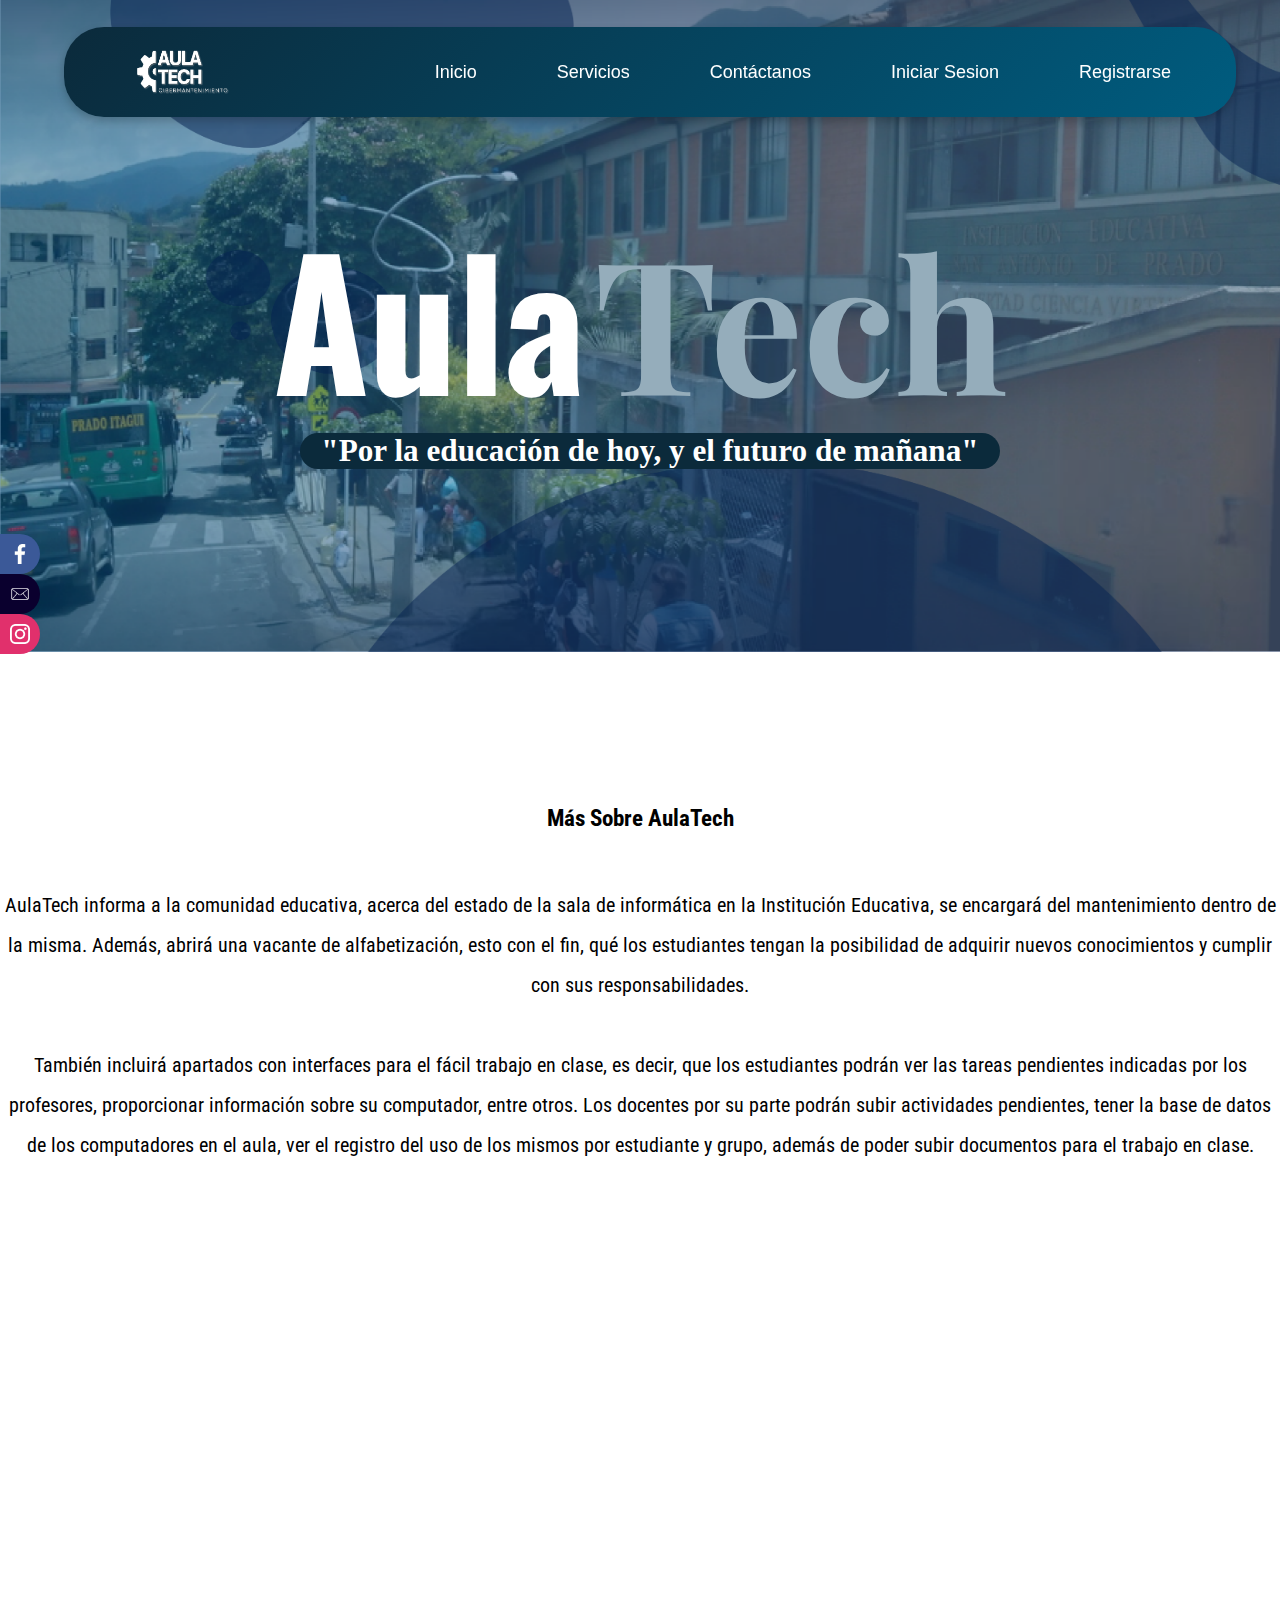
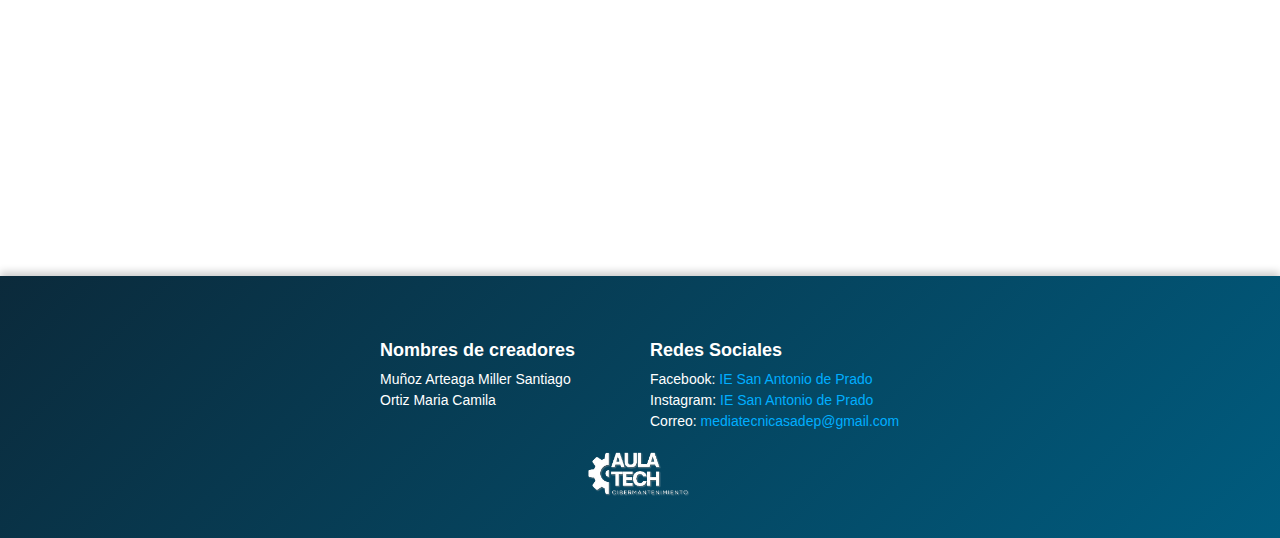
<file: index.html>
<!DOCTYPE html>
<html lang="es">

<head>
    <meta charset="UTF-8">
    <meta name="viewport" content="width=device-width, initial-scale=1.0">
    <title>AulaTech</title>
    <link rel="stylesheet" href="inicio/inicio.css">
    <script src="inicio/inicio.js"></script>
    <link rel="shortcut icon" href="imagenes/Logo1.png" type="image/x-icon">
</head>

<body>
    <header>
        <div class="logo-nombre">
            <img src="imagenes/Logo1.png" alt="Logo" class="logo">
        </div>
        <nav class="navbar hidden" id="navbar">
            <ul class="menu">
                <li><a href="inicio/index.html">Inicio</a></li>
                <li><a href="inicio/servicios.html">Servicios</a></li>
                <li><a href="inicio/contactanos.php">Contáctanos</a></li>
                <li><a href="inicio/iniciosesion.php">Iniciar Sesion</a></li>
                <li><a href="inicio/registrarse.html">Registrarse</a></li>
            </ul>
        </nav>
        <img src="imagenes/menu.png" alt="NavBar" class="menuH show" id="menuH">
    </header>
    <main>
        <div class="section">
            <div class="container_principal">
                <h1>
                    <span class="titulo">Aula</span>
                    <span class="titulo-1">Tech</span>
                </h1>
                <div class="texto-slogan">
                    <h2>"Por la educación de hoy, y el futuro de mañana"</h2>
                </div>
            </div>
        </div>

        <div class="cuerpo">
            <br><br><br>
            <h3 class="aulatech">Más Sobre AulaTech</h3>
            <p>AulaTech informa a la comunidad educativa, acerca del estado de la sala de informática en la Institución
                Educativa, se encargará del mantenimiento dentro de la misma. Además, abrirá
                una vacante de alfabetización, esto con el fin, qué los estudiantes
                tengan la posibilidad de adquirir nuevos conocimientos y cumplir con sus responsabilidades. </p>
            <p>También incluirá apartados con interfaces para el fácil trabajo en clase, es decir, que los estudiantes
                podrán ver las tareas pendientes indicadas por los profesores, proporcionar información sobre su
                computador, entre otros. Los docentes por su parte podrán subir actividades pendientes, tener la base de
                datos de los computadores en el aula, ver el registro del uso de los mismos por estudiante y grupo,
                además de poder subir documentos para el trabajo en clase. </p>
        </div>

        <div class="imagenes-textos">
            <div class="imagen-texto">
                <img src="imagenes/Sede1.jpg" alt="Imagen 1">
                <p class="texto-color1">Vacante de alfabetización: Este servicio incluye la
                    limpieza y revisión regular de los equipos de la sala de informática.
                </p>
                <p class="texto-blanco1">La limpieza y revisión regular de los computadores es fundamental para
                    optimizar su rendimiento y prolongar la vida útil del hardware.
                </p>
            </div>
            <div class="imagen-texto">
                <img src="imagenes/Sede2.jpg" alt="Imagen 2">
                <p class="texto-color1">Disponibilidad de la sala de cómputo: Este servicio
                    consiste en llevar un registro de horarios.
                </p>
                <p class="texto-blanco1">Se hará una tabla de horarios, usos del aula de informática y de
                    proporcionar unas fechas de disponibilidad de la misma.
                </p>
            </div>
        </div>
        <div class="social-media hidden">
            <a href="https://www.facebook.com/share/K4UHXvcXzuzLEsnT/?mibextid=LQQJ4d" class="social-icon facebook"
                target="_blank" aria-label="Facebook">
                <img src="imagenes/Icono-Facebook.png" alt="Icono-Facebook">
            </a>
            <a href="https://www.gmail.com" class="social-icon gmail" target="_blank" aria-label="Gmail">
                <img src="imagenes/Icono-Correo.png" alt="Icono-Correo">
            </a>
            <a href="https://www.instagram.com/i.e.sadep?igsh=MWYzaGJtemxzZXN5aQ==" class="social-icon instagram"
                target="_blank" aria-label="Instagram">
                <img src="imagenes/Icono-Instagram.png" alt="Icono-Instagram">
            </a>
        </div>
    </main>
    <footer>
        <div class="footer-content">
            <div class="footer-info">
                <div class="footer-section">
                    <h4>Nombres de creadores</h4>
                    <p>Muñoz Arteaga Miller Santiago</p>
                    <p>Ortiz Maria Camila</p>
                </div>
                <div class="footer-section">
                    <h4>Redes Sociales</h4>
                    <p>Facebook: <a href="https://www.facebook.com/share/K4UHXvcXzuzLEsnT/?mibextid=LQQJ4d"
                            target="_blank">IE San Antonio de Prado</a></p>
                    <p>Instagram: <a href="https://www.instagram.com/i.e.sadep?igsh=MWYzaGJtemxzZXN5aQ=="
                            target="_blank">IE San Antonio de Prado</a></p>
                    <p>Correo: <a href="https://wwww.gmail.com" target="_blank">mediatecnicasadep@gmail.com</a></p>
                </div>
            </div>
            <div class="footer-logo">
                <img src="imagenes/Logo1.png" alt="Logo" class="footer-logo-img">
            </div>
        </div>
    </footer>

    <script>
        document.addEventListener('DOMContentLoaded', () => {
            const menuH = document.getElementById("menuH");
            const navbar = document.getElementById("navbar");

            if (menuH) {
                menuH.addEventListener("click", () => {
                    navbar.classList.toggle("hidden");
                    navbar.classList.toggle("show");

                    if (navbar.classList.contains("show")) {
                        menuH.src = "imagenes/Icono-Cancelar.png";
                    } else {
                        menuH.src = "imagenes/menu.png";
                    }
                });
            }
        });
    </script>

</body>

</html>
</file>
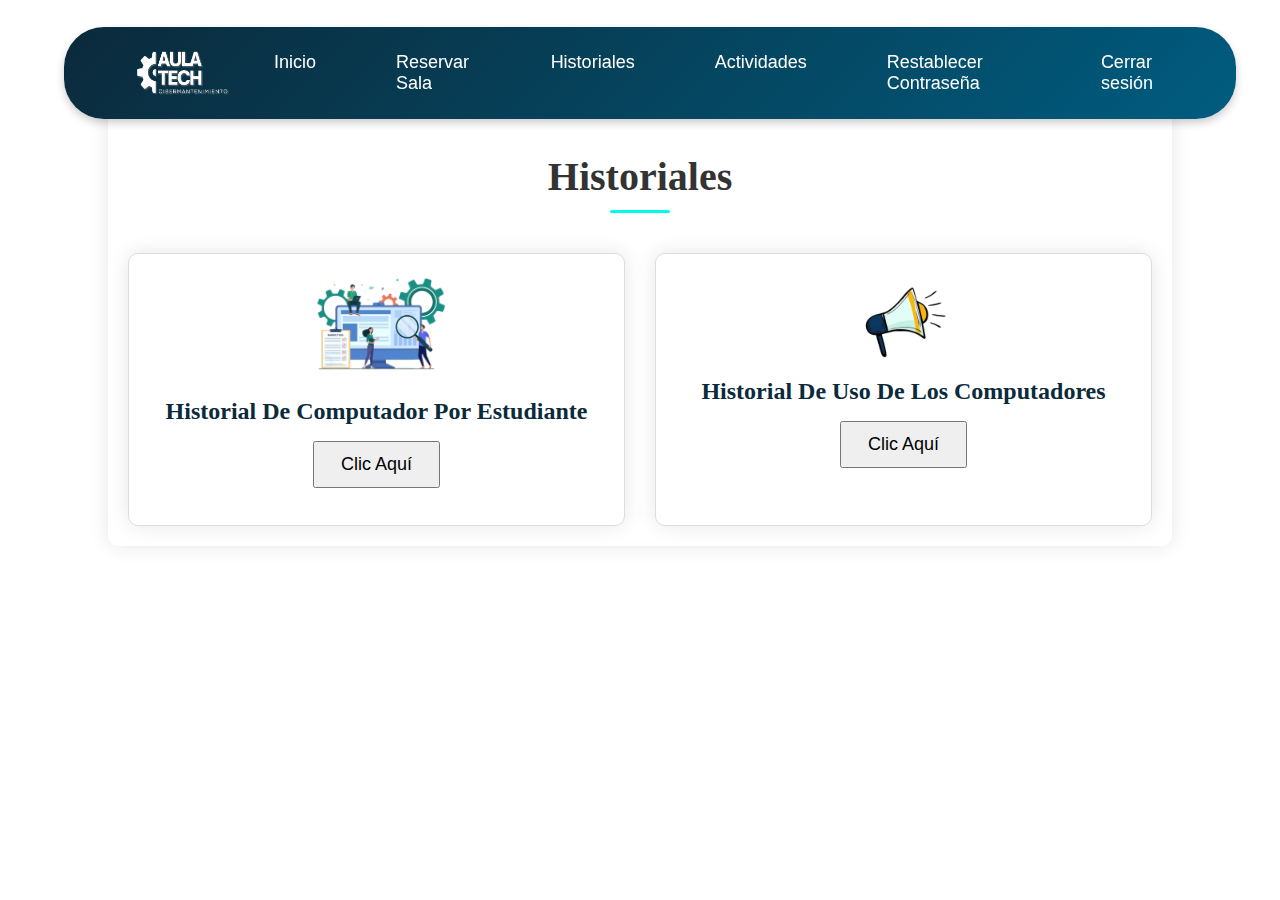
<file: docente/historiales.html>
<!DOCTYPE html>
<html lang="en">
<head>
    <meta charset="UTF-8">
    <meta name="viewport" content="width=device-width, initial-scale=1.0">
    <title>Docente</title>
    <link rel="stylesheet" href="../inicio/servicios.css">
    <script src="../inicio/inicio.js"></script>
    <link rel="shortcut icon" href="../imagenes/Logo1.png" type="image/x-icon">
</head>
<body>
    <header>
        <div class="logo-nombre">
            <img src="../imagenes/Logo1.png" alt="Logo" class="logo">
        </div>
        <nav class="navbar hidden" id="navbar">
            <ul class="menu">
                <li><a href="InterfazDocente.php">Inicio</a></li>
                <li><a href="">Reservar Sala</a></li>
                <li><a href="historiales.html">Historiales</a></li>
                <li><a href="actividadesPendientes.php">Actividades</a></li>
                <li><a href="restablecerContrasenaD.php">Restablecer Contraseña</a></li>
                <li><a href="../otros/logout.php" id="logout">Cerrar sesión</a></li>
            </ul>
        </nav>
        <img src="../imagenes/menu.png" alt="NavBar" class="menuH show" id="menuH">
    </header>
    <main>
        <h2>Historiales</h2>
        <div class="service-container">
            <div class="service-card">
                <div class="icon"><img src="../imagenes/Mantenimiento.png" alt="Mantenimiento Icono"></div>
                <h3>Historial De Computador Por Estudiante</h3>
                <p>
                    <button><a href="estudiantes-por-equipo.php">Clic Aquí</a></button>
                </p>
            </div>
            <div class="service-card">
                <div class="icon-1"><img src="../imagenes/Vacantes.png" alt="Alfabetización Icono"></div>
                <h3>Historial De Uso De Los Computadores</h3>
                <p>
                    <button><a href="computadoresUsados1.php">Clic Aquí</a></button>
                </p>
            </div>
        </div>
    </main>
</body>
</html>
</file>
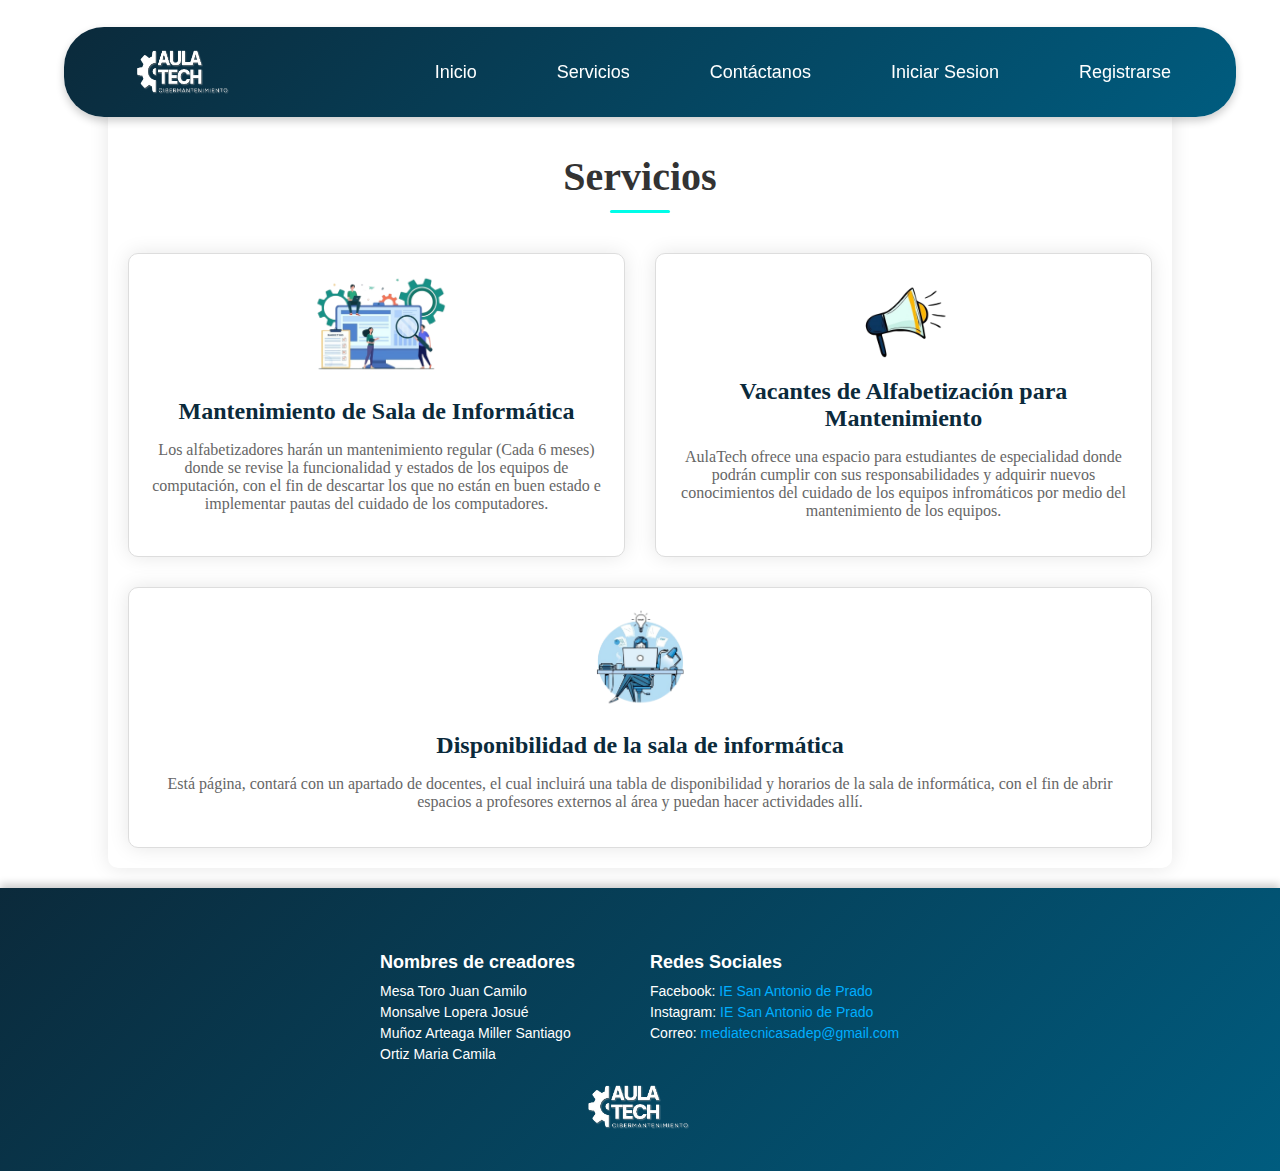
<file: inicio/servicios.html>
<!DOCTYPE html>
<html lang="es">

<head>
    <meta charset="UTF-8">
    <meta name="viewport" content="width=device-width, initial-scale=1.0">
    <title>Servicios</title>
    <link rel="stylesheet" href="servicios.css">
    <script src="inicio.js"></script>
    <script src="../otros/carrusel.js"></script>
    <link rel="shortcut icon" href="../imagenes/Logo1.png" type="image/x-icon">
</head>

<body>
    <header>
        <div class="logo-nombre">
            <img src="../imagenes/Logo1.png" alt="Logo" class="logo">
        </div>
        <nav class="navbar hidden" id="navbar">
            <ul class="menu">
                <li><a href="../index.html">Inicio</a></li>
                <li><a href="servicios.html">Servicios</a></li>
                <li><a href="contactanos.php">Contáctanos</a></li>
                <li><a href="iniciosesion.php">Iniciar Sesion</a></li>
                <li><a href="registrarse.html">Registrarse</a></li>
            </ul>
        </nav>
        <img src="../imagenes/menu.png" alt="NavBar" class="menuH show" id="menuH">
    </header>
    <main>
        <h2>Servicios</h2>
        <div class="service-container">
            <div class="service-card">
                <div class="icon"><img src="../imagenes/Mantenimiento.png" alt="Mantenimiento Icono"></div>
                <h3>Mantenimiento de Sala de Informática</h3>
                <p>Los alfabetizadores harán un mantenimiento regular (Cada 6 meses) donde se revise la funcionalidad y
                    estados de los equipos de computación, con el fin de descartar los que no están en buen estado e
                    implementar pautas del cuidado de los computadores.</p>
            </div>
            <div class="service-card">
                <div class="icon-1"><img src="../imagenes/Vacantes.png" alt="Alfabetización Icono"></div>
                <h3>Vacantes de Alfabetización para Mantenimiento</h3>
                <p>AulaTech ofrece una espacio para estudiantes de especialidad donde podrán cumplir con sus
                    responsabilidades y adquirir nuevos conocimientos del cuidado de los equipos infromáticos por medio
                    del mantenimiento de los equipos.</p>
            </div>
            <div class="service-card">
                <div class="icon"><img src="../imagenes/Computadores.png" alt="Préstamo Icono"></div>
                <h3>Disponibilidad de la sala de informática</h3>
                <p>Está página, contará con un apartado de docentes, el cual incluirá una tabla de disponibilidad y
                    horarios de la sala de informática, con el fin de abrir espacios a profesores externos al área y
                    puedan hacer actividades allí.</p>
            </div>
        </div>
    </main>
    <footer>
        <div class="footer-content">
            <div class="footer-info">
                <div class="footer-section">
                    <h4>Nombres de creadores</h4>
                    <p>Mesa Toro Juan Camilo</p>
                    <p>Monsalve Lopera Josué</p>
                    <p>Muñoz Arteaga Miller Santiago</p>
                    <p>Ortiz Maria Camila</p>
                </div>
                <div class="footer-section">
                    <h4>Redes Sociales</h4>
                    <p>Facebook: <a href="https://www.facebook.com/share/K4UHXvcXzuzLEsnT/?mibextid=LQQJ4d" target="_blank">IE San Antonio de Prado</a></p>
                    <p>Instagram: <a href="https://www.instagram.com/i.e.sadep?igsh=MWYzaGJtemxzZXN5aQ==" target="_blank">IE San Antonio de Prado</a></p>
                    <p>Correo: <a href="https://wwww.gmail.com" target="_blank">mediatecnicasadep@gmail.com</a></p>
                </div>
            </div>
            <div class="footer-logo">
                <img src="../imagenes/Logo1.png" alt="Logo" class="footer-logo-img">
            </div>
        </div>
    </footer>
    <script>
        document.addEventListener('DOMContentLoaded', () => {
            const menuH = document.getElementById("menuH");
            const navbar = document.getElementById("navbar");

            if (menuH) { 
                menuH.addEventListener("click", () => {
                    navbar.classList.toggle("hidden"); 
                    navbar.classList.toggle("show");

                    if (navbar.classList.contains("show")) {
                        menuH.src = "../imagenes/Icono-Cancelar.png";
                    } else {
                        menuH.src = "../imagenes/menu.png";
                    }
                });
            }
        });
    </script>
</body>

</html>
</file>
<file: inicio/inicio.css>
@import url('https://fonts.googleapis.com/css2?family=Baskervville+SC&family=Oswald:wght@200..700&family=Playfair+Display:ital,wght@0,400..900;1,400..900&display=swap');
@import url('https://fonts.googleapis.com/css2?family=Baskervville+SC&family=Playfair+Display:ital,wght@0,400..900;1,400..900&display=swap" rel="stylesheet');
@import url('https://fonts.googleapis.com/css2?family=Roboto+Condensed:ital,wght@0,100..900;1,100..900&display=swap');

body {
    margin: 0;
    color: #000000;
    display: flex;
    flex-direction: column;
    position: relative;
}

.section {
    background-repeat: no-repeat;
    background-image: url(../imagenes/FondoPrincipal-01.png);
    background-size: 100% 100%;
    height: 41em;
    margin-top: -2%;
}

header {
    background: linear-gradient(135deg, #0b2a3b, #005c7f);
    color: #ffffff;
    padding: 15px 10px;
    position: fixed;
    width: 90%;
    top: 3%;
    left: 5%;
    display: flex;
    align-items: center;
    justify-content: space-between;
    box-shadow: 0 4px 8px rgba(0,0,0,0.2);
    z-index: 9999;
    transition: background-color 0.3s;
    border-radius: 40px;
}

.logo-nombre {
    display: flex;
    align-items: center;
    position: relative;
}

.logo {
    height: 60px;
    width: 100px;
    margin-left: 60px;
    border-radius: 8px;
    transition: transform 0.3s, filter 0.3s;
}

.logo:hover {
    transform: scale(1.1);
    filter: brightness(1.2);
}

.navbar {
    display: flex;
    justify-content: flex-end;
    margin-right: 15px;
    width: 100%;
}

.menu {
    list-style: none;
    margin: 0;
    padding: 0;
    display: flex;
}

.menu li {
    margin: 0 20px;
}

.menu a {
    position: relative;
    display: block;
    padding: 10px 20px;
    font-size: 18px;
    font-family: 'Arial', sans-serif;
    color: #ffffff;
    text-decoration: none;
    border-radius: 20px;
    transition: background-color 0.3s, color 0.3s, transform 0.3s, box-shadow 0.3s;
    overflow: hidden;
}

.menu a::before {
    content: '';
    position: absolute;
    left: 50%;
    bottom: 0;
    width: 0;
    height: 3px;
    background: #00f5e0;
    transition: width 0.3s, left 0.3s;
    transform: translateX(-50%);
}

.menu a:hover::before {
    width: 100%;
    left: 0;
}

.menu a:hover {
    color: #00f5e0;
    transform: scale(1.05);
    box-shadow: 0 6px 12px rgba(0,0,0,0.3);
    background-color: rgba(0,0,0,0.1);
}

header.scrolled {
    background: linear-gradient(135deg, #004d6e, #002d3a);
}

h1 {
    align-items: center;
    justify-content: center;
    text-align: center;
}

.cuerpo h2{
    font-size: 32px;
    font-family: "Roboto Condensed", sans-serif;
    color: #003366;
    text-align: center;
    font-weight: bold;
    margin-bottom: 20px;
    text-transform: uppercase;
}

.titulo {
    font-size: 175px;
    font-family: 'Oswald', Arial, sans-serif;
    color: rgb(255, 255, 255);
}

.titulo:hover {
    color: rgb(149, 173, 187);
    transform: scale(1.1);
}

.imagen-texto img, .imagen-texto p {
    opacity: 0;
    transform: translateY(20px);
    transition: opacity 0.5s ease, transform 0.5s ease;
}

.imagen-texto img.show, .imagen-texto p.show {
    opacity: 1;
    transform: translateY(0);
}

.imagen-texto img.show, .imagen-texto p.show, .cuerpo p.show {
    opacity: 1;
    transform: translateY(0);
}

.titulo-1 {
    color: rgb(149, 173, 187);
    font-size: 185px;
    font-family: 'Playfair Display', Helvetica, sans-serif;
    padding-top: 200px;
    display: inline-block;
    animation: bounce 2s infinite;
}

.titulo-1:hover {
    color: rgb(255, 255, 255);
    transform: scale(1.1);
}

@keyframes bounce {

    0%,
    20%,
    50%,
    80%,
    100% {
        transform: translateY(0);
    }

    40% {
        transform: translateY(-30px);
    }

    60% {
        transform: translateY(-15px);
    }
}

.texto-slogan {
    border-radius: 50px;
    margin-top: -40px;
    margin-left: 300px;
    text-align: center;
    width: 700px;
    background-color: #0b2a3b;
    font-size: 1.3em;
    color: #ffffff;
    justify-content: center;
    text-align: center;
}

.titulo-principal {
    color: rgb(0, 53, 83);
    font-size: 3em;
}

.cuerpo {
    flex: 1;
    display: flex;
    flex-direction: column;
    justify-content: center;
    text-align: center;
    font-size: 20px;
    line-height: 2.0;
    font-family: "Roboto Condensed", sans-serif;
}

.imagenes-textos {
    display: flex;
    justify-content: center;
    gap: 20px;
    align-items: center;
    align-content: center;
}

.imagen-texto {
    align-content: center;
    align-items: center;
    text-align: center;
    padding-left: 10px;
    width: 600px;
}

.imagen-texto img {
    width: 300px;
    margin-top: 95px;
}

.texto-color1 {
    color: rgb(1, 21, 32);
    font-size: 24px;
    font-family: "Roboto Condensed", sans-serif;
    line-height: 1.5;
}

.texto-blanco1 {
    color: #000000;
    font-size: 18px;
    font-family: "Roboto Condensed", sans-serif;
    line-height: 1.5;
}

.IniciarSesion {
    display: flex;
    flex-direction: column;
    flex-wrap: wrap;
    justify-content: center;
    align-items: center;
}

.IniciarSesion h2 {
    font-size: 32px;
    font-family: "Roboto Condensed", sans-serif;
    color: #003366;
    text-align: center;
    font-weight: bold;
    margin-bottom: 20px;
    text-transform: uppercase;
}

.btn-ver-mas {
    background-color: #003366;
    color: white;
    padding: 10px 20px;
    text-align: center;
    text-decoration: none;
    display: inline-block;
    font-size: 16px;
    border-radius: 5px;
    border: none;
    transition: background-color 0.3s ease;
    font-family: "Roboto Condensed", sans-serif;
}
  
.btn-ver-mas:hover {
    background-color: #0055a5;
}
  
.social-media {
    position: fixed;
    top: 50%;
    left: 0;
    transform: translateY(70%);
    display: flex;
    flex-direction: column;
    z-index: 1000;
    opacity: 0;
    transition: opacity 0.5s ease;
    animation: bounce 10s infinite;
}

.social-icon {
    display: flex;
    align-items: center;
    justify-content: center;
    width: 40px;
    height: 40px;
    text-decoration: none;
    transition: background-color 0.3s ease;
    border-radius: 0 20px 20px 0;
}

.social-icon:hover{
    transform: scale(1.1);
}

.social-icon img {
    width: 50%;
    height: 50%;
    object-fit: contain;
    filter: invert(100%);
}

.social-icon.facebook {
    background-color: #3b5998;
}

.social-icon.gmail {
    background-color: #0a002e;
}

.social-icon.instagram {
    background-color: #e1306c;
}

.social-media.show {
    opacity: 1;
}

footer {
    background: linear-gradient(135deg, #0b2a3b, #005c7f);
    color: #ffffff;
    padding: 30px 15px;
    text-align: center;
    font-family: 'Arial', sans-serif;
    box-shadow: 0 -4px 8px rgba(0,0,0,0.2);
}

.footer-content {
    max-width: 1200px;
    margin: 0 auto;
    display: flex;
    flex-direction: column;
    align-items: center;
}

.footer-logo-img {
    height: 60px;
    border-radius: 8px;
    transition: transform 0.3s, filter 0.3s;
}

.footer-logo-img:hover {
    transform: scale(1.1);
    filter: brightness(1.2);
}

.footer-info {
    display: flex;
    flex-wrap: wrap;
    justify-content: center;
    width: 100%;
}

.footer-section {
    flex: 1 1 200px;
    margin: 10px;
    max-width: 250px;
    text-align: left;
}

.footer-section h4 {
    margin-bottom: 10px;
    font-size: 18px;
    font-weight: bold;
}

.footer-section p {
    margin: 5px 0;
    font-size: 14px;
}

.footer-section a {
    color: #00aeff;
    text-decoration: none;
    transition: color 0.3s;
}

.footer-section a:hover {
    color: #ffffff;
}

.menuH{
    display: none;
}



@media screen and (max-width: 768px) {

    .section {
        background-repeat: no-repeat;
        background-image: url(../imagenes/FondoPrincipal-01.png);
        background-size: 100% 50%;
        height: 41em;
    }
    
    header {
        background: linear-gradient(135deg, #0b2a3b, #005c7f);
        color: #ffffff;
        padding: 15px 10px;
        position: fixed;
        width: 100%;
        top: 0;
        left: 0;
        display: flex;
        align-items: normal;
        justify-content: space-between;
        box-shadow: 0 4px 8px rgba(0,0,0,0.2);
        z-index: 9999;
        transition: background-color 0.3s;
    }

    .menuH{
        display: flex;
        width: 25px;
        height: 25px;
        margin-right: 30px;
        margin-top: 15px;
    }

    .navbar.show {
        display: inline-block;
        align-content: space-between;
        max-width: 100vw;
    }

    .navbar.hidden{
        display: none;
    }

    .menu{
        list-style: none;
        margin: 0;
        padding: 0;
        display: block;
    }

    .titulo-1 {
        font-size: 16vw;
    }

    .texto-slogan {
        font-size: 1em;
        margin-left: 10px;
        margin-right: 10px;
        width: 90%;
    }

    .imagenes-textos {
        flex-direction: column;
    }

    .imagen-texto {
        width: 90%;
    }
}

@media screen and (max-width: 480px) {

    .cuerpo{
        margin-top: -100%;
    }

    .logo {
        margin-left: 0;
        margin-top: 10px;
        height: 40px;
        width: auto;
    }

    .titulo {
        margin-top: -25%;
        font-size: 20vw;
    }

    .titulo-1 {
        margin-top: -25%;
        font-size: 22vw;
    }

    .texto-slogan {
        font-size: 0.6em;
    }

    .footer-info {
        flex-direction: column;
        align-items: center;
    }

    .footer-section {
        margin: 5px 0;
    }
}
</file>
<file: inicio/servicios.css>
@import url('https://fonts.googleapis.com/css2?family=Roboto+Condensed:ital,wght@0,100..900;1,100..900&display=swap');

body {
    margin: 0;
    color: #000000;
    display: flex;
    flex-direction: column;
    position: relative;
}

header {
    background: linear-gradient(135deg, #0b2a3b, #005c7f);
    color: #ffffff;
    padding: 15px 10px;
    position: fixed;
    width: 90%;
    top: 3%;
    left: 5%;
    display: flex;
    align-items: center;
    justify-content: space-between;
    box-shadow: 0 4px 8px rgba(0,0,0,0.2);
    z-index: 9999;
    transition: background-color 0.3s;
    border-radius: 40px;
}

.logo-nombre {
    display: flex;
    align-items: center;
    position: relative;
}

.logo {
    height: 60px;
    width: 100px;
    margin-left: 60px;
    border-radius: 8px;
    transition: transform 0.3s, filter 0.3s;
}

.logo:hover {
    transform: scale(1.1);
    filter: brightness(1.2);
}

.navbar {
    display: flex;
    justify-content: flex-end;
    margin-right: 15px;
    width: 100%;
}

.menu {
    list-style: none;
    margin: 0;
    padding: 0;
    display: flex;
}

.menu li {
    margin: 0 20px;
}

.menu a {
    position: relative;
    display: block;
    padding: 10px 20px;
    font-size: 18px;
    font-family: 'Arial', sans-serif;
    color: #ffffff;
    text-decoration: none;
    border-radius: 20px;
    transition: background-color 0.3s, color 0.3s, transform 0.3s, box-shadow 0.3s;
    overflow: hidden;
}

.menu a::before {
    content: '';
    position: absolute;
    left: 50%;
    bottom: 0;
    width: 0;
    height: 3px;
    background: #00f5e0;
    transition: width 0.3s, left 0.3s;
    transform: translateX(-50%);
}

.menu a:hover::before {
    width: 100%;
    left: 0;
}

.menu a:hover {
    color: #00f5e0;
    transform: scale(1.05);
    box-shadow: 0 6px 12px rgba(0,0,0,0.3);
    background-color: rgba(0,0,0,0.1);
}

header.scrolled {
    background: linear-gradient(135deg, #004d6e, #002d3a);
}

main {
    flex: 1;
    width: 80%;
    max-width: 1200px;
    margin: 100px auto 20px auto;
    padding: 20px;
    background-color: #fff;
    box-shadow: 0 0 20px rgba(0, 0, 0, 0.1);
    border-radius: 10px;
    overflow: hidden;
    animation: fadeIn 1s ease-in-out;
}

h2 {
    text-align: center;
    color: #333;
    margin-bottom: 40px;
    font-size: 2.5em;
    position: relative;
}

h2::after {
    content: '';
    display: block;
    width: 60px;
    height: 3px;
    background: #00fde8;
    margin: 10px auto 0;
    border-radius: 5px;
}

.service-container {
    display: flex;
    justify-content: space-between;
    flex-wrap: wrap;
    gap: 30px;
}

.service-card {
    background-color: #fff;
    border: 1px solid #ddd;
    border-radius: 10px;
    padding: 20px;
    box-shadow: 0 0 20px rgba(0, 0, 0, 0.1);
    text-align: center;
    transition: transform 0.3s, box-shadow 0.3s, background-color 0.3s;
    flex: 1;
    min-width: 300px;
    overflow: hidden;
    position: relative;
}

.service-card:hover {
    transform: translateY(-10px);
    box-shadow: 0 0 30px rgba(0, 0, 0, 0.2);
    background-color: #e0f7fa;
}

.service-card .icon {
    margin-bottom: 20px;
    transition: transform 0.3s;
}

.service-card:hover .icon {
    transform: scale(1.2);
}

.service-card .icon img {
    width: 140px;
    height: 100px;
}

.service-card .icon-1 img {
    height: 100px;
}

.service-card h3 {
    color: #0b2a3b;
    margin-top: 0;
    margin-bottom: 15px;
    font-size: 1.5em;
}

.service-card p {
    color: #666;
    font-size: 1em;
    transition: opacity 0.3s;
}

.service-card:hover p {
    opacity: 0.8;
}

@keyframes fadeIn {
    from {
        opacity: 0;
        transform: translateY(20px);
    }
    to {
        opacity: 1;
        transform: translateY(0);
    }
}

.inicio{
    display: flex;
    justify-content: center;
    align-items: center;
}

.carrusel {
    width: 100%;
    max-width: 600px;
    margin: 0 auto;
    overflow: hidden;
    position: relative;
}

.carrusel-inner {
    display: flex;
    transition: transform 0.5s ease;
}

.carrusel-item {
    min-width: 100%;
    box-sizing: border-box;
}

.carrusel img {
    width: 100%;
    display: block;
}

.carrusel-control-prev, .carrusel-control-next {
    position: absolute;
    top: 60%;
    transform: translateY(-50%);
    background-color: rgba(0, 0, 0, 0.5);
    color: white;
    border: none;
    padding: 10px;
    cursor: pointer;
    border-radius: 50%;
    transition: background-color 0.3s ease;
}

.btn-clic {
    background-color: #0b2a3b;
    color: white;
    padding: 8px 12px;
    border: none;
    border-radius: 5px;
    cursor: pointer;
    font-size: 14px;
    transition: background-color 0.3s, transform 0.2s;
}

.btn-clic:hover{
    background-color: #005c7f;
    transform: scale(1.05);
}

.btn-clic:active {
    background-color: #0b2a3b;
    transform: scale(1.02);
}

.carrusel-control-prev {
    left: 10px;
}

.carrusel-control-next {
    right: 10px;
}

.carrusel-control-prev:hover,
.carrusel-control-next:hover {
    background-color: rgba(0, 0, 0, 0.8);
}

.service-card li {
    margin: 10px,  20px;
}

.service-card a {
    position: relative;
    display: block;
    padding: 10px 20px;
    font-size: 18px;
    font-family: 'Arial', sans-serif;
    color: #000000;
    text-decoration: none;
    border-radius: 20px;
    transition: background-color 0.3s, color 0.3s, transform 0.3s, box-shadow 0.3s;
    overflow: hidden;
}

.service-card a::before {
    content: '';
    position: absolute;
    left: 50%;
    bottom: 0;
    width: 0;
    height: 3px;
    background: #00f5e0;
    transition: width 0.3s, left 0.3s;
    transform: translateX(-50%);
}

.service-card a:hover::before {
    width: 100%;
    left: 0;
}

.service-card a:hover {
    color: #00f5e0;
    transform: scale(1.05);
    box-shadow: 0 6px 12px rgba(0,0,0,0.3);
    background-color: rgba(0,0,0,0.1);
}


footer {
    background: linear-gradient(135deg, #0b2a3b, #005c7f);
    color: #ffffff;
    padding: 30px 15px;
    text-align: center;
    font-family: 'Arial', sans-serif;
    box-shadow: 0 -4px 8px rgba(0,0,0,0.2);
}

.footer-content {
    max-width: 1200px;
    margin: 0 auto;
    display: flex;
    flex-direction: column;
    align-items: center;
}

.footer-logo-img {
    height: 60px;
    border-radius: 8px;
    transition: transform 0.3s, filter 0.3s;
}

.footer-logo-img:hover {
    transform: scale(1.1);
    filter: brightness(1.2);
}

.footer-info {
    display: flex;
    flex-wrap: wrap;
    justify-content: center;
    width: 100%;
}

.footer-section {
    flex: 1 1 200px;
    margin: 10px;
    max-width: 250px;
    text-align: left;
}

.footer-section h4 {
    margin-bottom: 10px;
    font-size: 18px;
    font-weight: bold;
}

.footer-section p {
    margin: 5px 0;
    font-size: 14px;
}

.footer-section a {
    color: #00aeff;
    text-decoration: none;
    transition: color 0.3s;
}

.footer-section a:hover {
    color: #ffffff;
}

.menuH{
    display: none;
}

@media screen and (max-width: 768px) {

    .section {
        background-repeat: no-repeat;
        background-image: url(img/FondoPrincipal-01.png);
        background-size: 100% 50%;
        height: 41em;
    }
    
    header {
        background: linear-gradient(135deg, #0b2a3b, #005c7f);
        color: #ffffff;
        padding: 15px 10px;
        position: fixed;
        width: 100%;
        top: 0;
        left: 0;
        display: flex;
        align-items: normal;
        justify-content: space-between;
        box-shadow: 0 4px 8px rgba(0,0,0,0.2);
        z-index: 9999;
        transition: background-color 0.3s;
    }

    .service-card{
        min-width: 250px;
    }

    .menuH{
        display: flex;
        width: 25px;
        height: 25px;
        margin-right: 30px;
        margin-top: 15px;
    }

    .navbar.show {
        display: inline-block;
        align-content: space-between;
        max-width: 100vw;
    }

    .navbar.hidden{
        display: none;
    }

    .menu{
        list-style: none;
        margin: 0;
        padding: 0;
        display: block;
    }

    .titulo-1 {
        font-size: 16vw;
    }

    .texto-slogan {
        font-size: 1em;
        margin-left: 10px;
        margin-right: 10px;
        width: 90%;
    }

    .imagenes-textos {
        flex-direction: column;
    }

    .imagen-texto {
        width: 90%;
    }
}

@media screen and (max-width: 480px) {

    .cuerpo{
        margin-top: -100%;
    }

    .logo {
        margin-left: 0;
        margin-top: 10px;
        height: 40px;
        width: auto;
    }

    .titulo {
        margin-top: -25%;
        font-size: 20vw;
    }

    .titulo-1 {
        margin-top: -25%;
        font-size: 22vw;
    }

    .texto-slogan {
        font-size: 0.6em;
    }

    .footer-info {
        flex-direction: column;
        align-items: center;
    }

    .footer-section {
        margin: 5px 0;
    }
}
</file>
